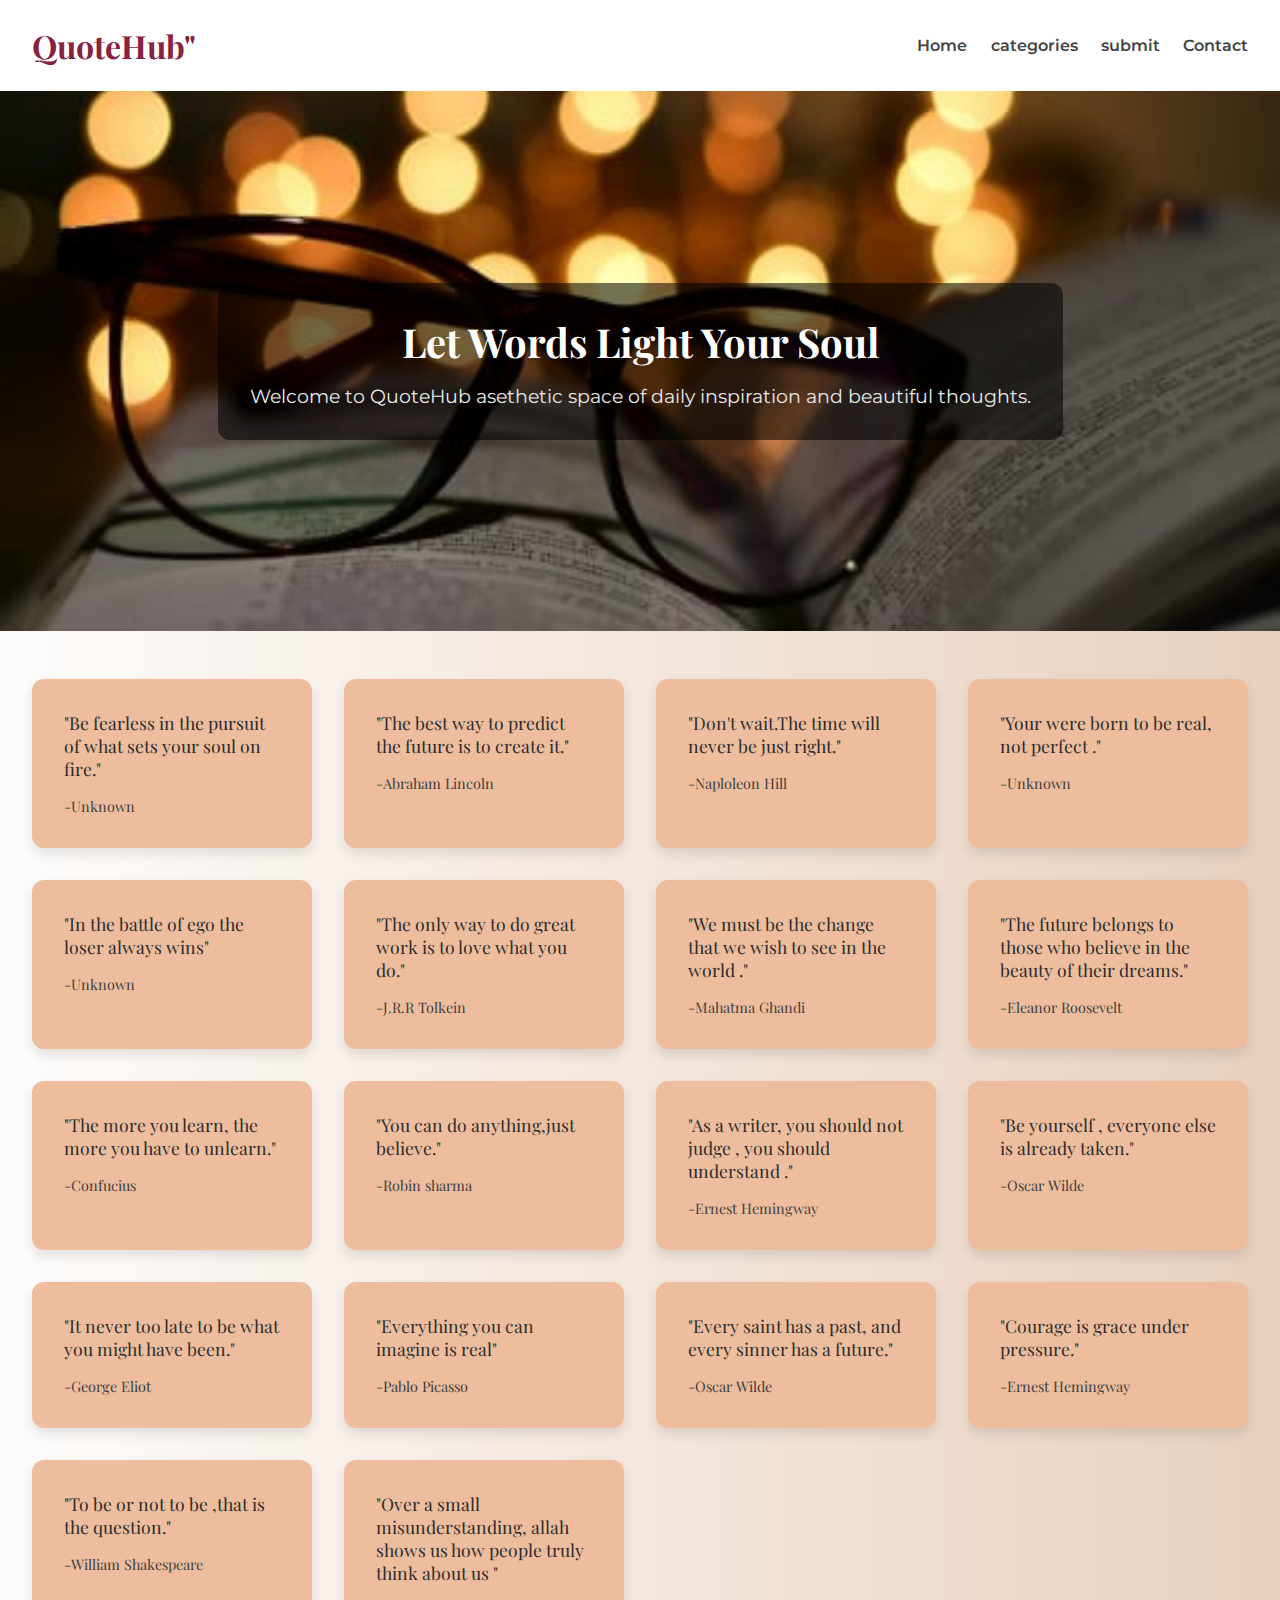
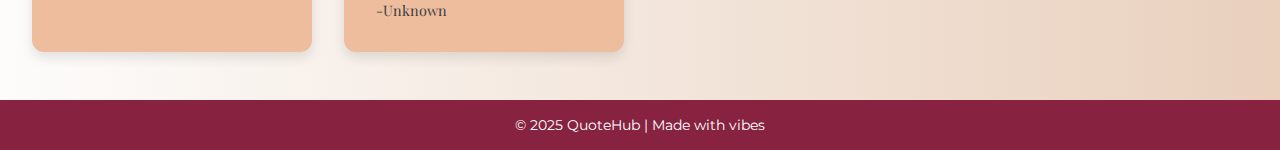
<file: index.html>
<!DOCTYPE html>
<html lang="en">
<head>
    <meta charset="UTF-8">
    <meta name="viewport" content="width=device-width, initial-scale=1.0">
    <title>Quote Hub</title>
    <link rel="stylesheet" href="style.css">
    <link rel="stylesheet" href="http://fonts.googleapis.com/css2?family=Playfair+Display&family=Montserrat:wght@400;600&display=swap">
</head>
<body>
    <header class="navbar">
        <h1 class=" logo ">QuoteHub"</h1>
        <nav>
            <a href="index.html">Home</a>
            <a href="categories.html">categories</a>
            <a href="submit.html">submit</a>
            <a href="#">Contact</a>
        </nav>
    </header>

    <section class="hero hero-image">

          <div class="overlay">
             <h2 class="hero-title">
                Let Words Light Your Soul
             </h2>
              <p class="hero-subtext">Welcome to QuoteHub asethetic space of daily inspiration and beautiful thoughts.</p>
          </div>

    </section>

    <section class="quotes-grid">

         <div class="quote-card">"Be fearless in the pursuit of what sets your soul on fire."<br><span>-Unknown</span></div>
         <div class="quote-card">"The best way to predict the future is to create it."<br><span>-Abraham Lincoln</span></div>
         <div class="quote-card">"Don't wait.The time will never be just right."<br><span>-Naploleon Hill</span></div>
         <div class="quote-card">"Your were born to be real, not perfect ."<br><span>-Unknown</span></div>
         <div class="quote-card">"In the battle of ego the loser always wins"<br><span>-Unknown</span></div>
         <div class="quote-card">"The only way to do great work is to love what you do."<br><span>-J.R.R Tolkein</span></div>
         <div class="quote-card">"We must be the change that we wish to see in the world ."<br><span>-Mahatma Ghandi</span></div>
         <div class="quote-card">"The future belongs to those who believe in the beauty of their dreams."<br><span>-Eleanor Roosevelt</span></div>
         <div class="quote-card">"The more you learn, the more you have to unlearn."<br><span>-Confucius</span></div>
         <div class="quote-card">"You can do anything,just believe."<br><span>-Robin sharma</span></div>
         <div class="quote-card">"As a writer, you should not judge , you should understand ."<br><span>-Ernest Hemingway</span></div>
         <div class="quote-card">"Be yourself , everyone else is already taken."<br><span>-Oscar Wilde</span></div>
         <div class="quote-card">"It never too late to be what you might have been."<br><span>-George Eliot</span></div>
         <div class="quote-card">"Everything you can imagine is real"<br><span>-Pablo Picasso</span></div>
         <div class="quote-card">"Every saint has a past, and every sinner has a future."<br><span>-Oscar Wilde</span></div>
         <div class="quote-card">"Courage is grace under pressure."<br><span>-Ernest Hemingway</span></div>
         <div class="quote-card">"To be or not to be ,that is the question."<br><span>-William Shakespeare</span></div>
         <div class="quote-card">"Over a small misunderstanding, allah shows us how people truly think about us "<br><span>-Unknown</span></div>
   
        </section>
    
    <footer>

          <p>© 2025 QuoteHub | Made with vibes</p>
          
    </footer>
</body>
</html>
</file>
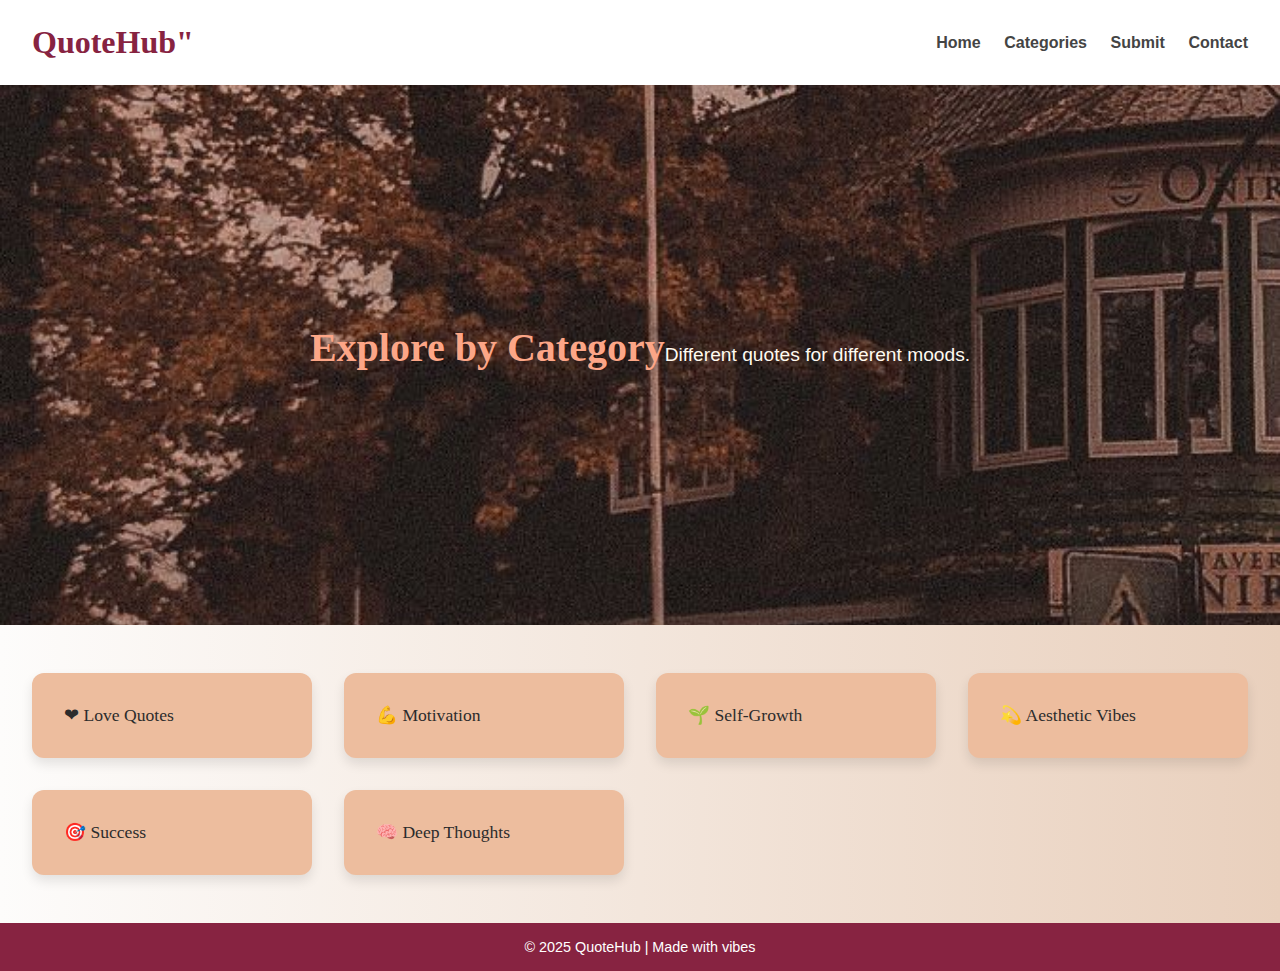
<file: categories.html>
<!DOCTYPE html>
<html lang="en">
<head>
  <meta charset="UTF-8" />
  <meta name="viewport" content="width=device-width, initial-scale=1.0"/>
  <title>QuoteHub</title>
  <link rel="stylesheet" href="style.css"/>
</head>
<body>
  <header class="navbar">
       <h1 class="logo">QuoteHub"</h1>
    <nav>
      <a href="index.html">Home</a>
      <a href="categories.html">Categories</a>
      <a href="submit.html">Submit</a>
      <a href="#">Contact</a>
    </nav>
  </header>

  <section class="hero hero-images">
    <h2 class="hero-title" style="color: rgb(252, 166, 135);">Explore by Category</h2>
    <p class="hero-subtext" style="color: floralwhite;">Different quotes for different moods.</p>
  </section>

  <section class="quotes-grid">
 <div class="quote-card">❤ Love Quotes</div>
    <div class="quote-card">💪 Motivation</div>
    <div class="quote-card">🌱 Self-Growth</div>
    <div class="quote-card">💫 Aesthetic Vibes</div>
    <div class="quote-card">🎯 Success</div>
    <div class="quote-card">🧠 Deep Thoughts</div>

  </section>

  <footer>
    <p>© 2025 QuoteHub | Made with vibes</p>
  </footer>
</body>
</html>
</file>
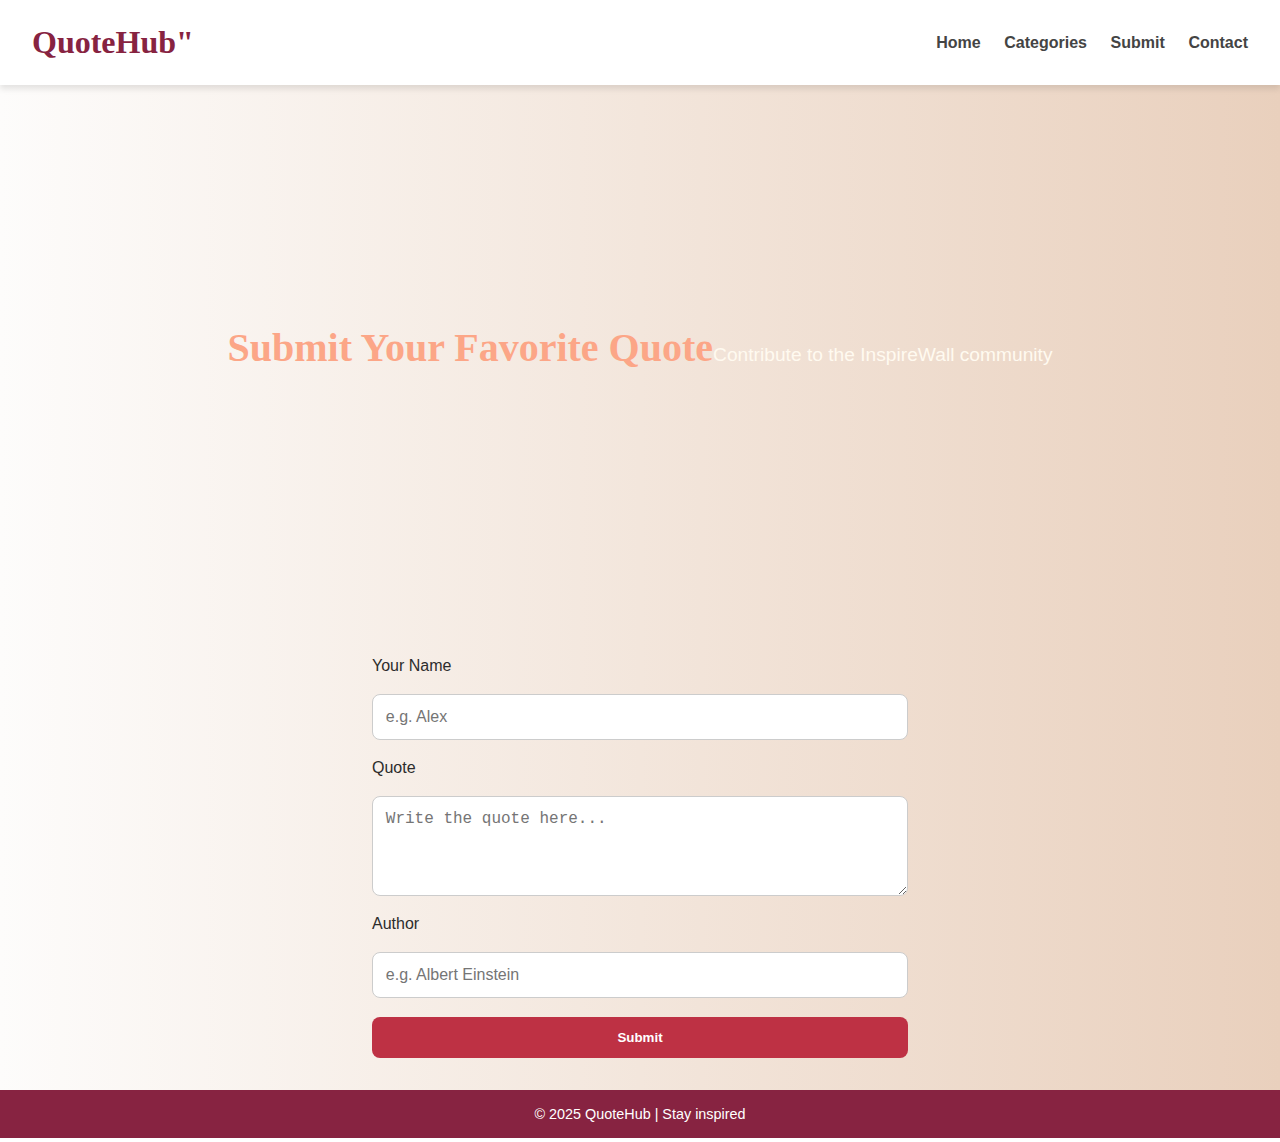
<file: submit.html>
<!DOCTYPE html>
<html lang="en">
<head>
  <meta charset="UTF-8" />
  <meta name="viewport" content="width=device-width, initial-scale=1.0"/>
  <title>QuoteHub</title>
  <link rel="stylesheet" href="style.css"/>
</head>
<body>
  <header class="navbar">
    <h1 class="logo">QuoteHub"</h1>
    <nav>
      <a href="index.html">Home</a>
      <a href="categories.html">Categories</a>
      <a href="submit.html">Submit</a>
      <a href="#">Contact</a>
    </nav>
  </header>

  <section class="hero">
    <h2 class="hero-title" style="color: rgb(252, 166, 135);">Submit Your Favorite Quote</h2>
    <p class="hero-subtext " style="color:  floralwhite;">Contribute to the InspireWall community</p>
  </section>

  <section class="form-section">
    <form class="quote-form">
      <label>Your Name</label>
      <input type="text" placeholder="e.g. Alex" required />

      <label>Quote</label>
      <textarea rows="4" placeholder="Write the quote here..." required></textarea>

      <label>Author</label>
      <input type="text" placeholder="e.g. Albert Einstein" required />

      <button type="submit">Submit</button>
    </form>
  </section>

  <footer>
    <p>© 2025 QuoteHub | Stay inspired</p>
  </footer>
</body>
</html>
</file>
<file: style.css>
* {
  margin: 0;
  padding: 0;
  box-sizing: border-box;
}

body {
  font-family: 'Montserrat', sans-serif;
  background: linear-gradient(to right, #fdfcfb, #e9d0bd);
  color: #2c2c2c;
}

.navbar {
  display: flex;
  justify-content: space-between;
  align-items: center;
  padding: 1.5rem 2rem;
  background-color: #fff;
  box-shadow: 0 4px 6px rgba(0,0,0,0.1);
}


.logo {
  font-family: 'Playfair Display', serif;
  font-size: 2rem;
  color: #872341;
}

.navbar nav a {
  margin-left: 1.2rem;
  text-decoration: none;
  color: #444;
  font-weight: 600;
  transition: color 0.3s;
}

.navbar nav a:hover {
  color: #e17564;
}

.hero {
  position: relative;
  height: 60vh;
  display: flex;
  align-items: center;
  justify-content: center;
  text-align: center;
  padding: 2rem;
}

.hero-image {
  background-image:url(book.jpg);
  background-size: cover;
  background-position: center;
}
.hero-images {
  background-image:url(pic.jpg);
  background-size: cover;
  background-position: center;
}

.overlay {
  background-color: rgba(0, 0, 0, 0.55);
  padding: 2rem;
  border-radius: 12px;
  color: white;
}

.hero-title {
  font-size: 2.5rem;
  font-family: 'Playfair Display', serif;
  margin-bottom: 1rem;
  color:#fff;
}

.hero-subtext {
  font-size: 1.2rem;
  color: #eaeaea;
}

.quotes-grid {
  display: grid;
  grid-template-columns: repeat(auto-fit, minmax(250px, 1fr));
  gap: 2rem;
  padding: 3rem 2rem;
}

.quote-card {
  background: #edbd9e;
  border-radius: 12px;
  padding: 2rem;
  box-shadow: 0 6px 12px rgba(0,0,0,0.1);
  font-size: 1.1rem;
  font-family: 'Playfair Display', serif;
  transition: transform 0.3s ease, box-shadow 0.3s ease;
}

.quote-card:hover {
  transform: translateY(-6px);
  box-shadow: 0 10px 20px rgba(0,0,0,0.15);
  color: #ce6d2d;
  background-color: #fff2e9;
}

.quote-card span {
  display: block;
  margin-top: 1rem;
  font-size: 0.9rem;
  color: #3d3d3d;
}

footer {
  background: #872341;
  color: white;
  text-align: center;
  padding: 1rem;
  font-size: 0.9rem;
}

.social-icons img {
  margin-top: 0.5rem;
  margin-left: 10px;
  vertical-align: middle;
}

.form-section {
  padding: 2rem;
  max-width: 600px;
  margin: 0 auto;
}

.quote-form {
  display: flex;
  flex-direction: column;
  gap: 1.2rem;
}

.quote-form input,
.quote-form textarea {
  padding: 0.8rem;
  border-radius: 8px;
  border: 1px solid #ccc;
  font-size: 1rem;
}

.quote-form button {
  padding: 0.8rem;
  background-color: #BE3144;
  color: white;
  border: none;
  font-weight: bold;
  border-radius: 8px;
  cursor: pointer;
}

.quote-form button:hover {
  background-color: #872341;
}
</file>
